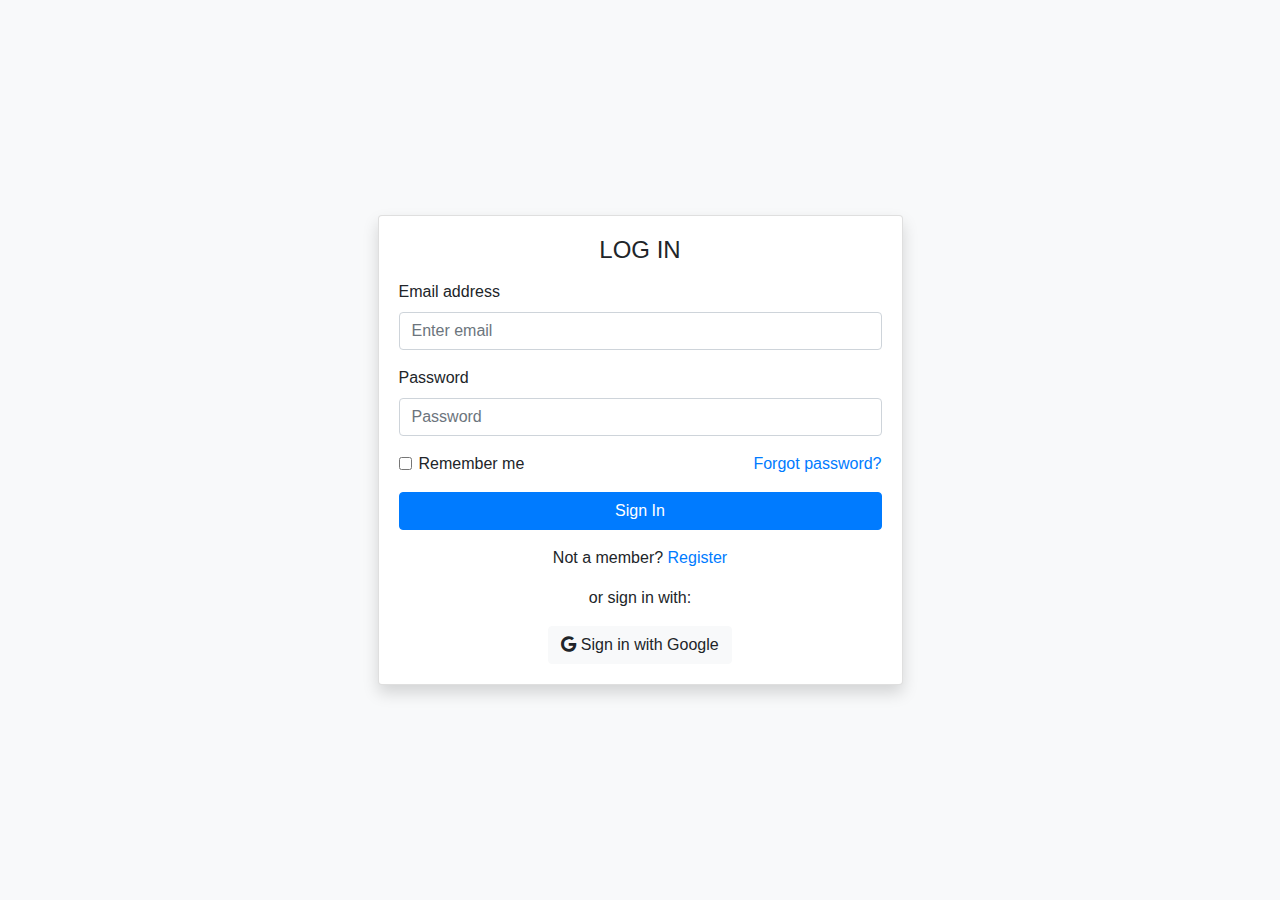
<file: templates/auth.html>
<!DOCTYPE html>
<html>

<head>
  <meta charset="UTF-8">
  <meta name="viewport" content="width=device-width, initial-scale=1, shrink-to-fit=no">

  <!-- Font Awesome -->
  <link rel="stylesheet" href="https://cdnjs.cloudflare.com/ajax/libs/font-awesome/6.5.1/css/all.min.css">

  <!-- BOOTSTRAP CSS -->
  <link rel="stylesheet" href="https://cdn.jsdelivr.net/npm/bootstrap@4.3.1/dist/css/bootstrap.min.css"
    integrity="sha384-ggOyR0iXCbMQv3Xipma34MD+dH/1fQ784/j6cY/iJTQUOhcWr7x9JvoRxT2MZw1T" crossorigin="anonymous">

  <!-- Bootstrap JS -->
  <script src="https://cdn.jsdelivr.net/npm/popper.js@1.14.7/dist/umd/popper.min.js"
    integrity="sha384-UO2eT0CpHqdSJQ6hJty5KVphtPhzWj9WO1clHTMGa3JDZwrnQq4sF86dIHNDz0W1"
    crossorigin="anonymous"></script>
  <script src="https://cdn.jsdelivr.net/npm/bootstrap@4.3.1/dist/js/bootstrap.min.js"
    integrity="sha384-JjSmVgyd0p3pXB1rRibZUAYoIIy6OrQ6VrjIEaFf/nJGzIxFDsf4x0xIM+B07jRM"
    crossorigin="anonymous"></script>

  <title>Authentication</title>
</head>

<body class="bg-light">
  <div class="container vh-100 d-flex justify-content-center align-items-center">
    <div class="col-lg-6 col-md-8 col-sm-10">
      <div class="card shadow">
        <div class="card-body">
          <form>
            <!-- Email input -->
            <div class="form-group">
              <div class="mb-3 text-center">
                <p class="h4">LOG IN</p>
              </div>
              <label for="emailInput">Email address</label>
              <input type="email" class="form-control" id="emailInput" aria-describedby="emailHelp"
                placeholder="Enter email">
            </div>

            <!-- Password input -->
            <div class="form-group">
              <label for="passwordInput">Password</label>
              <input type="password" class="form-control" id="passwordInput" placeholder="Password">
            </div>

            <!-- Remember me and Forgot password -->
            <div class="d-flex justify-content-between">
              <div class="form-check">
                <input type="checkbox" class="form-check-input" id="rememberCheck">
                <label class="form-check-label" for="rememberCheck">Remember me</label>
              </div>
              <a href="#">Forgot password?</a>
            </div>

            <!-- Sign in button -->
            <button type="submit" class="btn btn-primary btn-block mt-3">Sign In</button>
          </form>

          <div class="text-center mt-3">
            <p>Not a member? <a href="#">Register</a></p>
            <p>or sign in with:</p>
            <!--Google sign in-->
            <a href="/google" class="btn btn-light btn-circle">
              <i class="fab fa-google"></i> Sign in with Google 
            </a>
          </div>
        </div>
      </div>
    </div>
  </div>
</body>

</html>
</file>
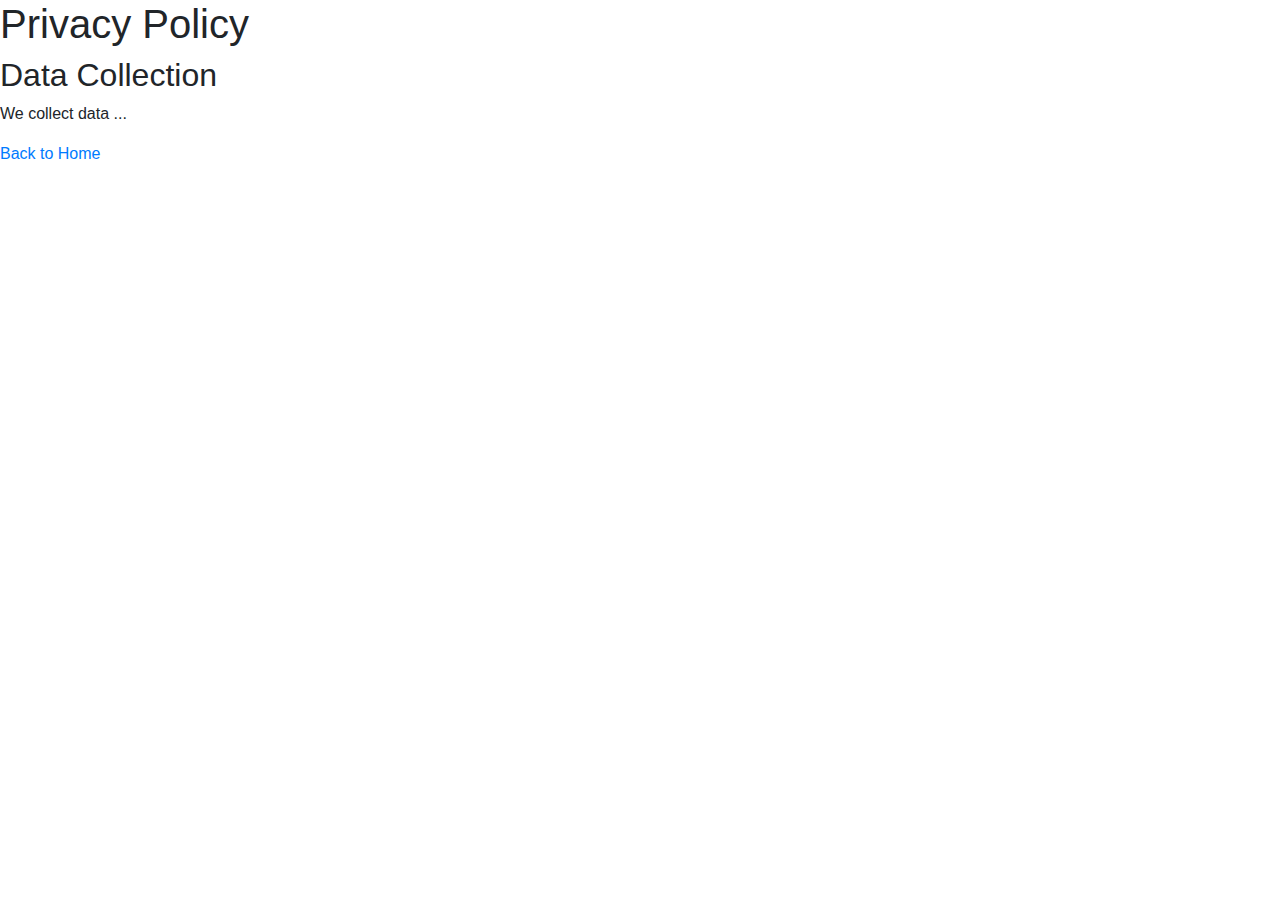
<file: templates/privacy.html>
<!DOCTYPE html>
<html lang="en">

<head>
    <meta charset="UTF-8">
    <meta name="viewport" content="width=device-width, initial-scale=1.0">
    <!-- BOOTSTRAP CSS -->
    <link rel="stylesheet" href="https://cdn.jsdelivr.net/npm/bootstrap@4.3.1/dist/css/bootstrap.min.css"
        integrity="sha384-ggOyR0iXCbMQv3Xipma34MD+dH/1fQ784/j6cY/iJTQUOhcWr7x9JvoRxT2MZw1T" crossorigin="anonymous">

    <!-- Bootstrap JS -->
    <script src="https://cdn.jsdelivr.net/npm/popper.js@1.14.7/dist/umd/popper.min.js"
        integrity="sha384-UO2eT0CpHqdSJQ6hJty5KVphtPhzWj9WO1clHTMGa3JDZwrnQq4sF86dIHNDz0W1"
        crossorigin="anonymous"></script>
    <script src="https://cdn.jsdelivr.net/npm/bootstrap@4.3.1/dist/js/bootstrap.min.js"
        integrity="sha384-JjSmVgyd0p3pXB1rRibZUAYoIIy6OrQ6VrjIEaFf/nJGzIxFDsf4x0xIM+B07jRM"
        crossorigin="anonymous"></script>

    <title>Privacy Policy</title>
</head>

<body>
    <h1>Privacy Policy</h1>
    <!-- The content of our privacy policy goes here -->

    <!--Yada Yada yada - req for google authentication==why?!-->
    <h2>Data Collection</h2>
    <p>We collect data ...</p>

    <!-- ... and so on ... -->

    <a href="{{ url_for('index') }}">Back to Home</a>
</body>

</html>
</file>
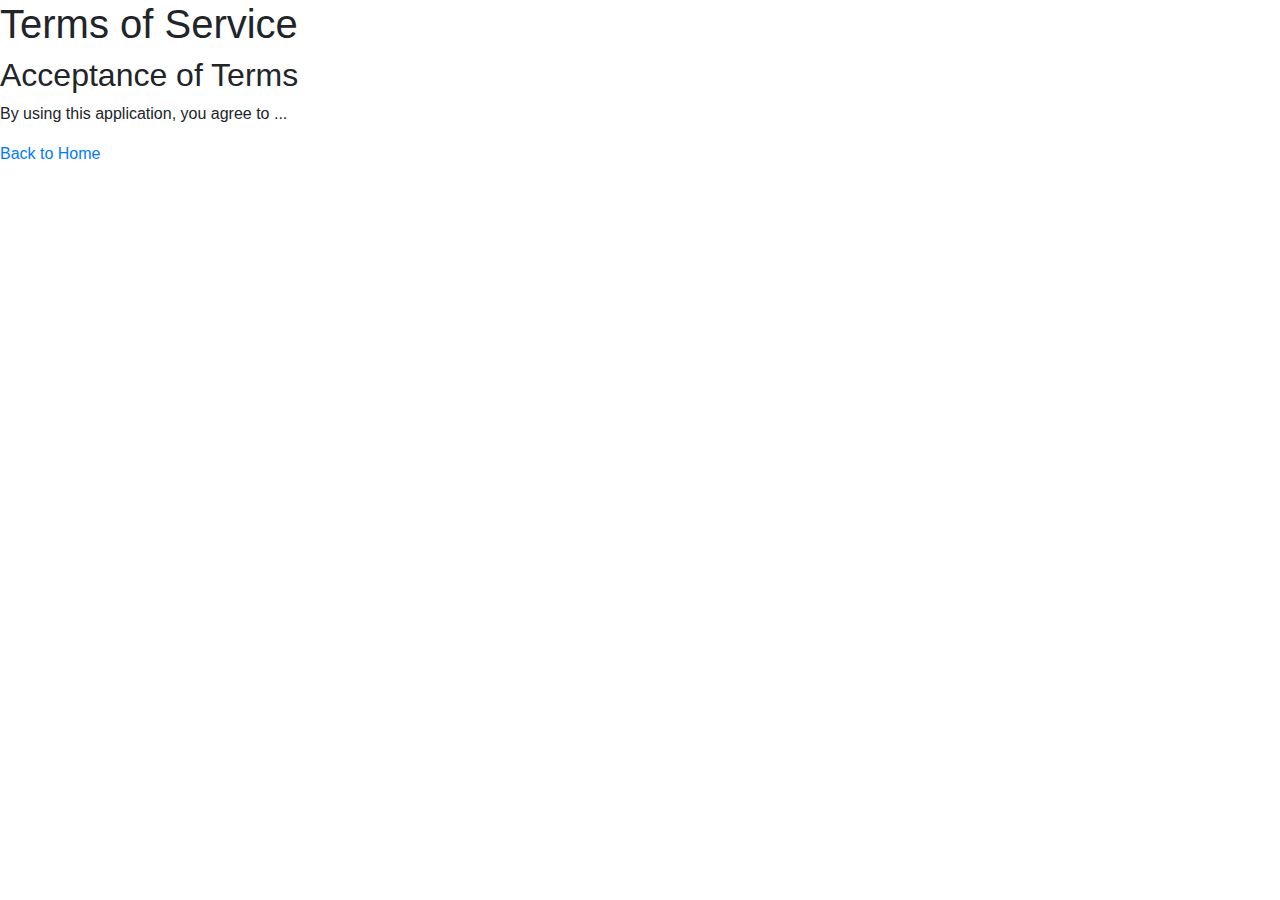
<file: templates/service.html>
<!DOCTYPE html>
<html lang="en">

<head>
    <meta charset="UTF-8">
    <meta name="viewport" content="width=device-width, initial-scale=1.0">
    <title>Terms of Service</title>
    <!-- BOOTSTRAP CSS -->
    <link rel="stylesheet" href="https://cdn.jsdelivr.net/npm/bootstrap@4.3.1/dist/css/bootstrap.min.css"
        integrity="sha384-ggOyR0iXCbMQv3Xipma34MD+dH/1fQ784/j6cY/iJTQUOhcWr7x9JvoRxT2MZw1T" crossorigin="anonymous">

    <!-- Bootstrap JS -->
    <script src="https://cdn.jsdelivr.net/npm/popper.js@1.14.7/dist/umd/popper.min.js"
        integrity="sha384-UO2eT0CpHqdSJQ6hJty5KVphtPhzWj9WO1clHTMGa3JDZwrnQq4sF86dIHNDz0W1"
        crossorigin="anonymous"></script>
    <script src="https://cdn.jsdelivr.net/npm/bootstrap@4.3.1/dist/js/bootstrap.min.js"
        integrity="sha384-JjSmVgyd0p3pXB1rRibZUAYoIIy6OrQ6VrjIEaFf/nJGzIxFDsf4x0xIM+B07jRM"
        crossorigin="anonymous"></script>

</head>

<body>
    <h1>Terms of Service</h1>
    <!-- The content of terms of service goes here -->

    <!-- You can break it down into sections using headers and paragraphs -->
    <h2>Acceptance of Terms</h2>
    <p>By using this application, you agree to ...</p>
    <!-- ... yada yada yada ... -->
    <a href="{{ url_for('index') }}">Back to Home</a>
</body>

</html>
</file>
